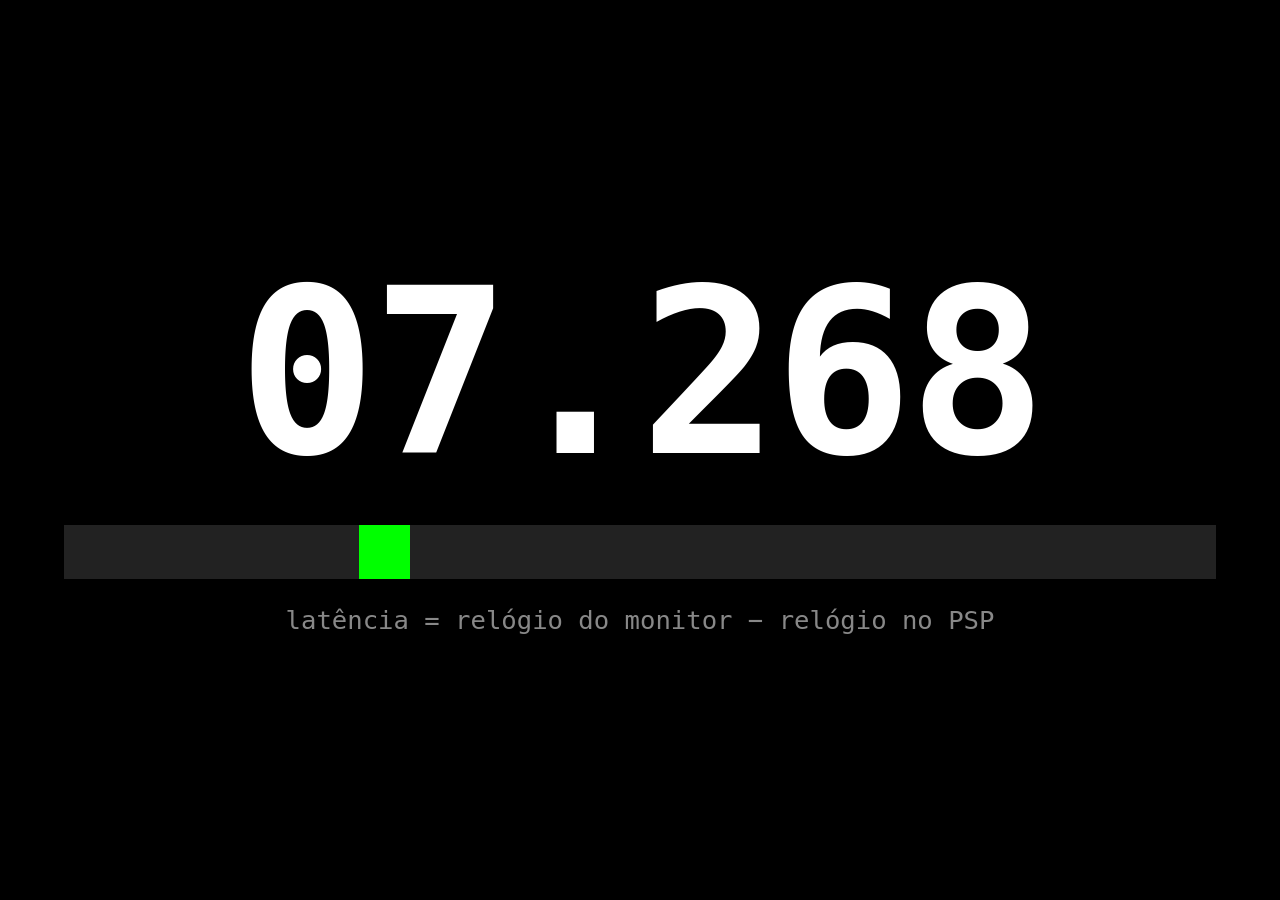
<file: tools/latency_clock.html>
<!doctype html>
<html lang="pt-BR">
<head>
<meta charset="utf-8">
<title>PSPStream - relógio de latência</title>
<style>
  html, body { margin: 0; height: 100%; background: #000; color: #fff; font-family: monospace; }
  body { display: flex; flex-direction: column; align-items: center; justify-content: center; }
  #t { font-size: 18vw; font-weight: bold; letter-spacing: -0.02em; }
  #bar { width: 90vw; height: 6vh; background: #222; position: relative; margin-top: 2vh; }
  #fill { position: absolute; top: 0; bottom: 0; width: 4vw; background: #0f0; }
  p { color: #888; font-size: 2vw; }
</style>
</head>
<body>
<!--
  Latência vidro a vidro: abra esta página em tela cheia (F11) no PC, transmita
  com --source portal e filme o monitor e o PSP juntos (câmera lenta ajuda).
  Em cada quadro do vídeo: latência = relógio do monitor - relógio no PSP.
-->
<div id="t">00.000</div>
<div id="bar"><div id="fill"></div></div>
<p>latência = relógio do monitor − relógio no PSP</p>
<script>
  const t = document.getElementById("t"), fill = document.getElementById("fill");
  function tick(now) {
    const ms = Math.floor(performance.timeOrigin + now) % 100000;
    t.textContent = (ms / 1000).toFixed(3).padStart(6, "0");
    fill.style.left = ((ms % 1000) / 1000 * 86) + "vw";  // uma volta por segundo
    requestAnimationFrame(tick);
  }
  requestAnimationFrame(tick);
</script>
</body>
</html>
</file>
